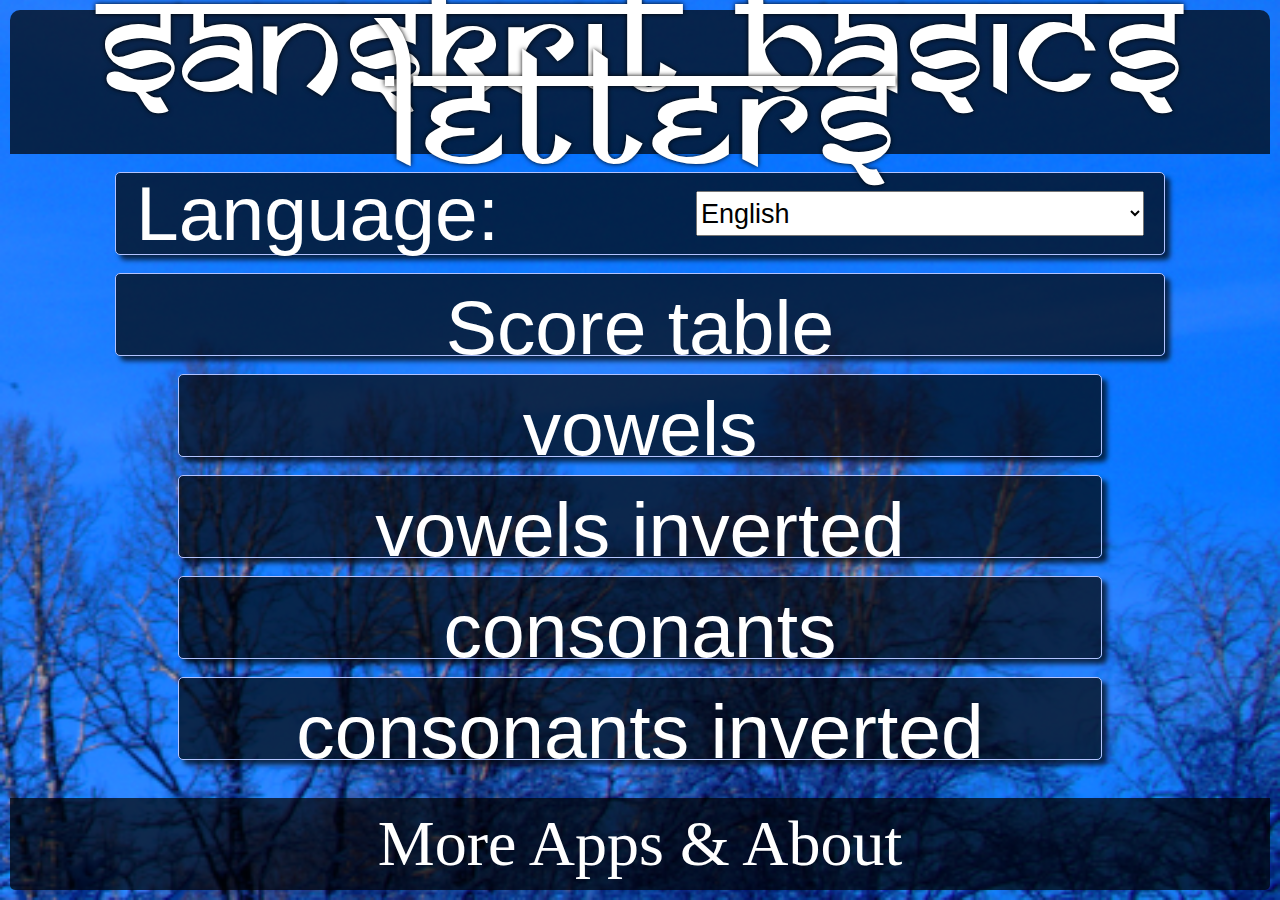
<file: sanskritbasics/index.html>
<!DOCTYPE html>
<html dir="ltr" lang="ru-ru">
<head>
  <meta http-equiv="Content-Type" content="text/html; charset=UTF-8">
  <meta charset="utf-8">
  <meta name="viewport" content="width=device-width, target-densityDpi=device-dpi, initial-scale=1.0, maximum-scale=1.0, user-scalable=no"/>
  <link rel="stylesheet" type="text/css" href="resources/common.css">
  <link rel="stylesheet" type="text/css" href="resources/index.css">
</head>
<body id="page" onunload="">
<script type="text/javascript" language="javascript" src="resources/locale.js"></script>
<script type="text/javascript" language="javascript">
function startup()
{
  load_param('lang');
  localize();
}

function load_param(parameter)
{
  var opts=document.getElementById(parameter).options;
  var stored=localStorage.getItem(parameter);
  if (!stored)
  {
    switch(parameter)
    {
      case 'lang'       : stored='en';     break;
      case 'annotate'   : stored='yes';    break;
      case 'difficulty' : stored='medium'; break;
      default           : stored='';
    }
  }
  for (var i in opts)
  {
    if (opts[i].value==stored)
    {
      document.getElementById(parameter).selectedIndex=opts[i].index; break;
    }
  }
}

function set_param(parameter)
{
  var select=document.getElementById(parameter);
  var value=select.options[select.selectedIndex].value;
  localStorage.setItem(parameter,value);
}


function open_variant(variant)
{
  localStorage.setItem('variant', variant);
  window.open("tutorial.html",'_top');
}

function open_page(page)
{
  set_param('lang');
  window.open(page+'.html','_top');
}

window.onload=startup;
</script>
<div id="main">
<div id="name">Sanskrit Basics<br/>Letters</div>
<div id="answers">
<div class="answer"><span id="LANG_LANG"></span><select id="lang" name="lang" onchange="set_param('lang'); localize();"><option value="en">English</option><option value="ru">Russian</option></select></div>
<div class="answer click" onclick="open_page('scores');"><span id="LANG_SCORES"></span></div>
<div class="answer click variant" onclick="open_variant('vowels');"><span id="LANG_VOWELS"></span></div>
<div class="answer click variant" onclick="open_variant('vowels_rev');"><span id="LANG_VOWELS_REV"></span></div>
<div class="answer click variant" onclick="open_variant('consonants');"><span id="LANG_CONSONANTS"></span></div>
<div class="answer click variant" onclick="open_variant('consonants_rev');"><span id="LANG_CONSONANTS_REV"></span></div>
</div>
<div id="cpr_wrap">
<div id="LANG_ABOUT" onclick="window.open('file://about');"></div>
</div>
</div>
</body>
</html>
</file>
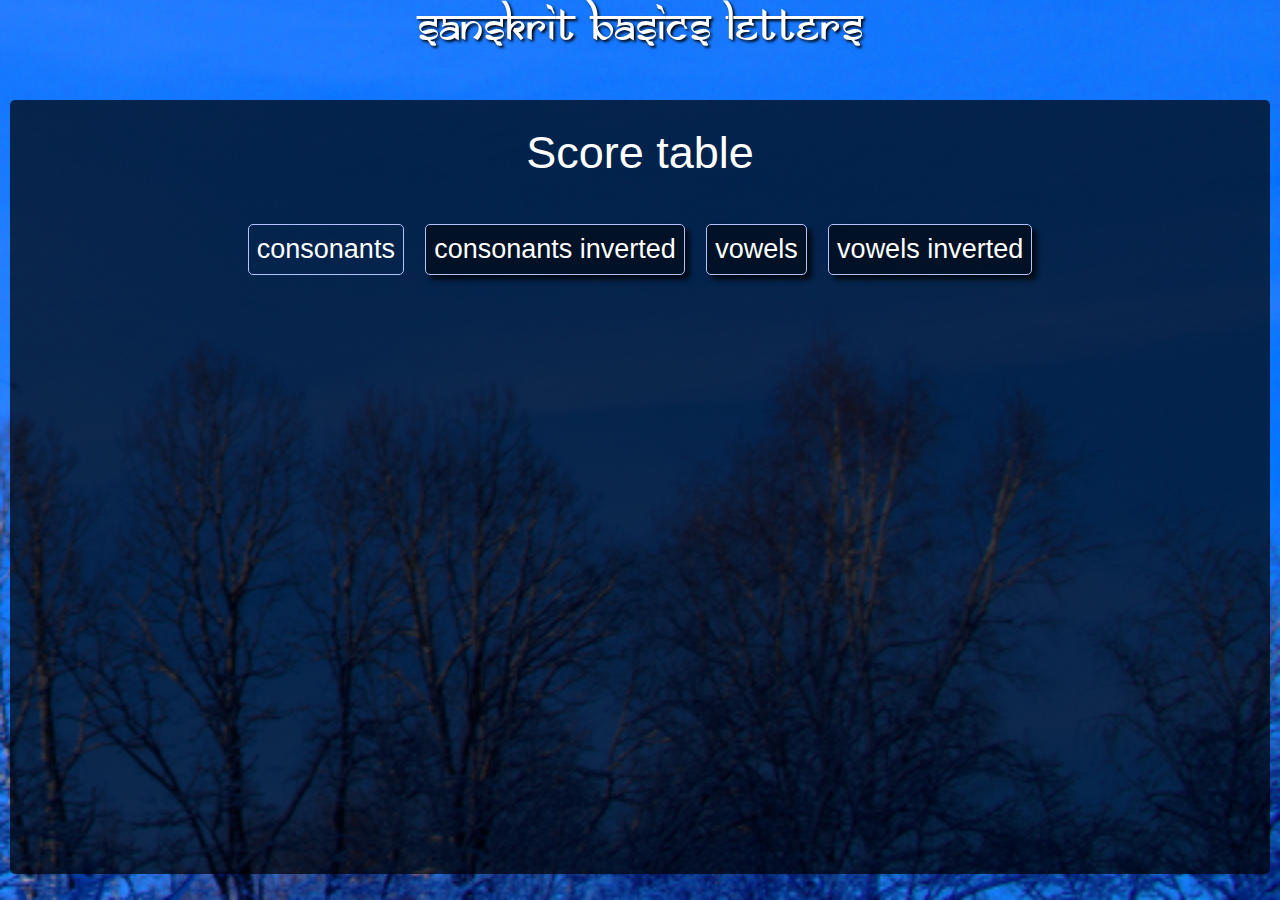
<file: sanskritbasics/scores.html>
<!DOCTYPE html>
<html dir="ltr" lang="ru-ru">
<head>
  <meta http-equiv="Content-Type" content="text/html; charset=UTF-8">
  <meta charset="utf-8">
  <meta name="viewport" content="width=device-width, target-densityDpi=device-dpi, initial-scale=1.0, maximum-scale=1.0, user-scalable=no"/>
  <link rel="stylesheet" type="text/css" href="resources/common.css">
  <link rel="stylesheet" type="text/css" href="resources/scores.css">
  <script type="text/javascript" language="javascript" src="resources/locale.js"></script>
  <script type="text/javascript" language="javascript">

  var difficulty=localStorage.getItem('variant');
  if (!difficulty) { difficulty='consonants'; }
  var score=localStorage.getItem('score');
  if (score) { score=JSON.parse(score); }
    else { score={}; }
  if (!score[difficulty]) { score[difficulty]={}; }

  function startup ()
  {
    localize();
    show_score();
  }

  function mark_button(name,pressed)
  {
    var but=document.getElementById('LANG_'+name.toUpperCase());
    if (!but) { return; }
    if (pressed) { but.classList.add("pressed"); }
      else { but.classList.remove("pressed"); }
  }

  function show_score(size)
  {
    if (!size) { size=difficulty; }
    mark_button('consonants',false);
    mark_button('consonants_rev',false);
    mark_button('vowels',false);
    mark_button('vowels_rev',false);
    mark_button(size,true);
    var scorelog=document.getElementById('scorelog');
    var html='';
    var keys=[];
    for (var a in score[size]) { keys.push(a) };
    keys.sort(function(a,b){ return b-a; });
    for (var a in keys)
    {
      if (score[size].hasOwnProperty(keys[a]))
      {
        var dt=new Date(parseInt(keys[a]));
        html+=dt.toLocaleString()+'<span style="float: right">'+score[size][keys[a]]+'</span><br/>';
      }
    }
    scorelog.innerHTML=html;
  }
  window.onload=startup;
  </script>
</head>
<body id="page">
<div id="header">sanskrit basics letters</div>
<div id="scoresmain">
<div id="scores">


<div id="LANG_SCORES"></div>

<div id="answers">
<div class="answer" id="LANG_CONSONANTS" onclick="show_score('consonants');"></div>
<div class="answer" id="LANG_CONSONANTS_REV" onclick="show_score('consonants_rev');"></div>
<div class="answer" id="LANG_VOWELS" onclick="show_score('vowels');"></div>
<div class="answer" id="LANG_VOWELS_REV" onclick="show_score('vowels_rev');"></div>
</div>

<div id="scorelog">
</div>

</div>
</div>
</body>
</html>
</file>
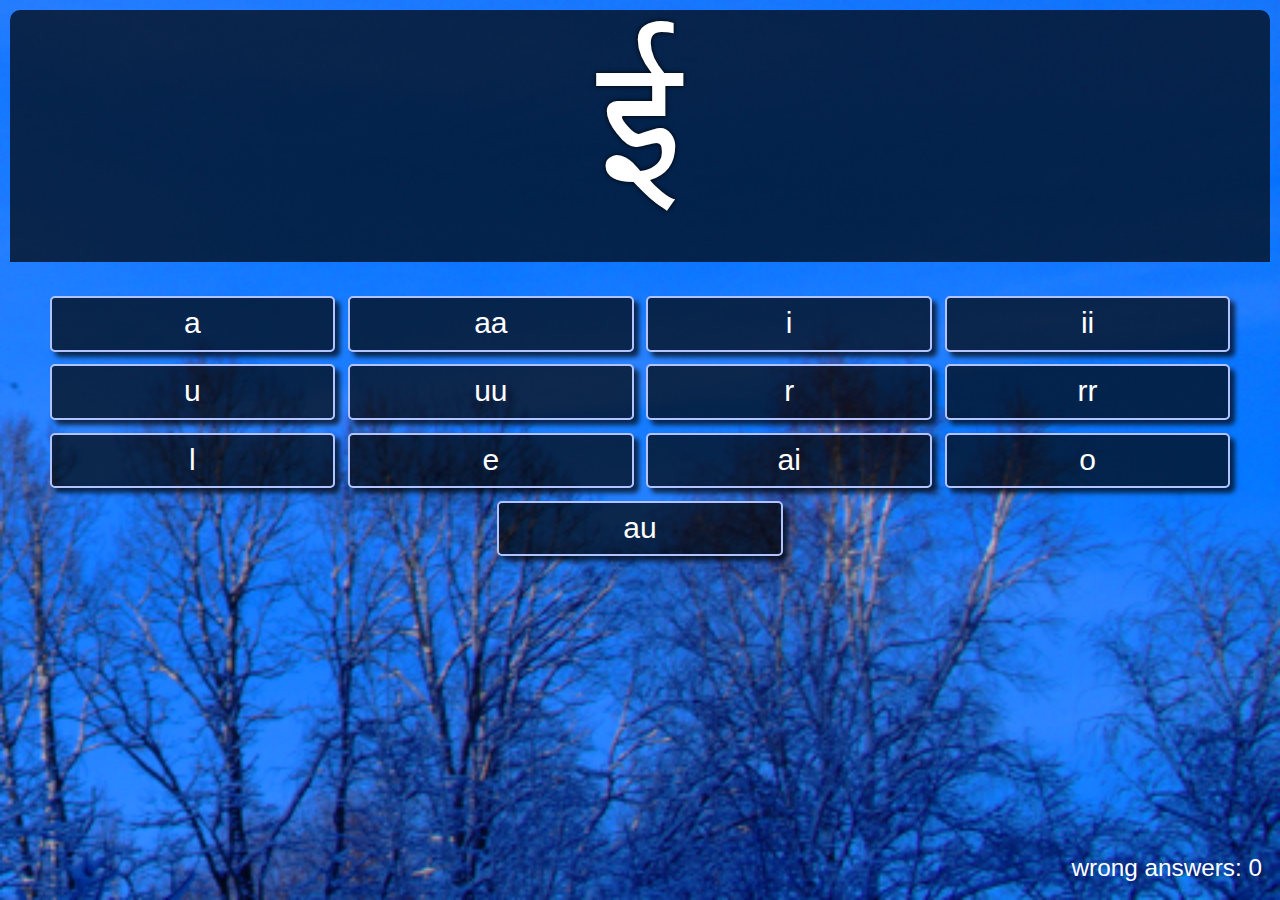
<file: sanskritbasics/tutorial.html>
<!DOCTYPE html>
<html dir="ltr" lang="ru-ru">
<head>
  <meta http-equiv="Content-Type" content="text/html; charset=UTF-8">
  <meta charset="utf-8">
  <meta name="viewport" content="width=device-width, target-densityDpi=device-dpi, initial-scale=1.0, maximum-scale=1.0, user-scalable=no"/>
    <link rel="stylesheet" type="text/css" href="resources/common.css">
  <link rel="stylesheet" type="text/css" href="resources/tutorial.css">
  <script type="text/javascript" language="javascript" src="resources/locale.js"></script>
</head>
<body id="page">
<div id="main" class="grid-block">

<script type="text/javascript" language="javascript">

var answers;
var questions;
var special_font=false;
var scale_font=false;
var right_answer_goal=108;

var variant=localStorage.getItem('variant');
if (!variant) { variant='vowel'; }
var lang=localStorage.getItem('lang');
if (!lang) { lang='en'; }

var task={};
task['vowel']=[ "अ", "आ", "इ", "ई",  "उ", "ऊ",  "ऋ", "ॠ", "ऌ", "ए", "ऐ",  "ओ", "औ" ];
task['consonant']=[ "क",  "ख",  "ग",  "घ",  "ङ",   "च",  "छ",  "ज",   "झ",   "ञ",   "ट",    "ठ",   "ड",   "ढ",   "ण",   "त",  "थ",   "द",  "ध",  "न",  "प",  "फ",   "ब", "भ",   "म",  "य", "र",  "ल",  "व",  "श",  "ष",   "स",  "ह" ];

var ans={};
ans['vowel']={};
ans['consonant']={};

ans['vowel']['ru']=[ "а", "аа", "и", "ии", "у",  "уу", "р",  "рр", "л", "е", "аи", "о",  "ау" ];
ans['consonant']['ru']=[ "ка", "кха", "га", "гха", "нга", "ча", "чха", "джа", "джха", "нья", "тта",  "ттха", "дда", "ддха","нна", "та", "тха", "да", "дха", "на", "па", "пха", "ба", "бха", "ма", "я", "ра", "ла", "ва", "ша", "сса", "са", "ха" ];

ans['vowel']['en']=[ "a", "aa", "i", "ii", "u",  "uu", "r",  "rr", "l", "e", "ai", "o",  "au" ];
ans['consonant']['en']=[ "ka", "kha", "ga", "gha", "nga", "ca", "cha", "ja", "jha", "nya", "tta",  "ttha", "dda", "ddha","nna", "ta", "tha", "da", "dha", "na", "pa", "pha", "ba", "bha", "ma", "ya", "ra", "la", "va", "sha", "ssa", "sa", "ha" ];

switch(variant)
{
  case "vowels_rev":
    answers      =  task['vowel'];
    questions    =  ans['vowel'][lang];
    special_font = true;
  break;
  case "consonants":
    questions    = task['consonant'];
    answers      = ans['consonant'][lang];
    scale_font   = true;
  break;
  case "consonants_rev":
    answers      = task['consonant'];
    questions    = ans['consonant'][lang];
    special_font = true;
  break;
  default:
    questions    = task['vowel'];
    answers      = ans['vowel'][lang];
    scale_font   = true;
  break;
}

var score=localStorage.getItem('score');
if (score) { score=JSON.parse(score); }
  else { score={}; }
if (!score[variant]) { score[variant]={}; }

var right_answer;
var right=0;
var wrong=0;
var first=true;
var elem;


function set_score()
{
  display_value("moves", wrong);
  progress(right);
  if (right==right_answer_goal) { congratulate(); }
}

function progress(p)
{
  var bar=document.getElementById('progress');
  bar.style.width=100*p/right_answer_goal+'%';
}

function renew()
{
  while (true)
  {
    var r=Math.floor(Math.random()*(questions.length));
    if ( r == right_answer ) { continue; }
    right_answer=r;
    break;
  }
}

function display()
{
  if (!first)
  {
    reset(elem);
  }
  renew();
  set_score();
  display_value("display1", questions[right_answer]);
  first=true;
}

function answer(ans,element)
{
  if (first)
  {
    elem=element;
    if (ans==right_answer)
    {
      right++;
      element.classList.add("right");
    }
    else
    {
      wrong++;
      element.classList.add("wrong");
      mark_right_answer();
      first=false;
      return;
    }
    setTimeout(function() { reset(elem); }, 500);
  } else { reset(elem); }
}

function stackTrace() {
    var err = new Error();
    return err.stack;
}

function mark_right_answer()
{
  var el=document.getElementById("answer"+right_answer);
  el.classList.add("right");
}

function unmark_right_answer()
{
  var el=document.getElementById("answer"+right_answer);
  el.classList.remove("right");
}

function startup()
{
  localize();
  if (special_font)
  {
    var ans=document.getElementById('answers');
    ans.classList.add("special_font");
    var dis=document.getElementById('display');
    dis.style.fontFamily="inherit";
  }
  display();
}

function congratulate()
{
  calculate_score();
  document.getElementById('congratulation').style.display="block";
}

function calculate_score()
{
  var tm=(new Date()).getTime();
  score[variant][tm]=wrong;
  localStorage.setItem("score", JSON.stringify(score));
  var scorelog=document.getElementById('scorelog');
  var html='';
  var keys=[];
  for (var a in score[variant]) { keys.push(a) };
  keys.sort(function(a,b){ return b-a; });
  for (var a in keys)
  {
    if (score[variant].hasOwnProperty(keys[a]))
    {
      var dt=new Date(parseInt(keys[a]));
      if ( keys[a]==tm ) { html+='<span class="today">'+dt.toLocaleString()+'<span style="float: right">'+score[variant][keys[a]]+'</span></span><br/>'; }
      else { html+=dt.toLocaleString()+'<span style="float: right">'+score[variant][keys[a]]+'</span><br/>'; }
    }
  }
  scorelog.innerHTML=html;
  display_value('LANG_SCORE_NUM', wrong);
}

function key(event) {
  if ( !(event.which == 32) ) return true;
  event.preventDefault();
  display();
  return false;
}

function reset(element)
{
  first=true;
  element.classList.remove("wrong");
  unmark_right_answer();
  display();
}

function reset_current_score ()
{
  right=0;
  wrong=0;
  set_score();
}

function touchstart(e)
{
  answer(e.target.id.substring(6),e.target);
  e.preventDefault();
}

window.onkeypress=key;
window.onload=startup;

</script>
<div id="display" onclick="display();">
<div id="display1"></div>
<div id="display2"></div>
</div>
<div id="progress"></div>
<div id="answers">
<script type="text/javascript" language="javascript">
var i=0;
while (i<questions.length)
{
   document.write('<div id="answer' + i + '" class="answer click');
   if ( scale_font ) { document.write(' scale_font'); }
   document.write('" onclick="answer('+i+',this);">'+answers[i]+"</div>");
   document.getElementById('answer'+i).addEventListener('touchstart',touchstart);
   i++;
}

</script>
</div>
</div>
<div id="moves_div"><span id="LANG_MOVES" onclick="NONOcongratulate();"></span><span id="moves"></span></div>
<div id="congratulation"><span id="LANG_CONGR"></span><span id="LANG_SCORE_TXT"></span><span id="LANG_SCORE_NUM"></span><div id="scorelog"></div><a href="index.html"><span id="LANG_MENU" class="answer"></span></a><span id="LANG_AGAIN" class="answer" onclick="location.reload();"></span></div>
</body>
</html>
</file>
<file: sanskritbasics/resources/common.css>
* { -webkit-tap-highlight-color: rgba(0, 0, 0, 0); outline: none;}
A, A:active, A:visited, A:link { text-decoration: none; color: white; }
A { outline: 0; }
body {
  font-family: tahoma,arial,verdana,sans-serif,Lucida Sans;
  font-size: 12px;
  background: url('background.png') 100% 100% no-repeat; /*no-repeat center center fixed;*/
  -webkit-background-size: cover;
  -o-background-size: cover;
  background-size: cover;
  overflow: hidden;
}
html, body { height: 100%; padding: 0; color: #FFFFFF; margin: 0; }

@font-face {
  font-family: 'Samarkan';
  src: url('Samarkan.ttf');
}

#score_wrap { text-align: right; padding: 10; position: absolute; bottom: 0; width: 100%; left: 0; }
#score {
  margin-left: 10px;
  margin-right: 10px;
  margin-bottom: 10px;
  white-space: nowrap;
  border-bottom-left-radius: 5px;
  border-bottom-right-radius: 5px;
  border-top: none;
  font-family: tahoma;
  font-size: 2.5vh;
  padding: 4px;
  text-align: right;
}

#LANG_ABOUT, .answer, #name, #scores { background-color: rgba(0,0,0,0.7); }

#header {
  width: 100%;
  position: fixed;
  top: 0;
  font-family: 'Samarkan';
  font-size: 5vh;
  text-shadow: 2px 2px 3px #000000;
  text-align: center;
}

#main { text-align: center; }

#scorelog {
  width: 60%;
  margin-left: auto;
  margin-right: auto;
  margin-top: 2vh;
  text-align: left;
  max-height: 64vh;
  overflow-y: scroll;
  padding-left: 2vh;
  padding-right: 3vh;
}
</file>
<file: sanskritbasics/resources/index.css>
.answer {
  border: 1px solid rgb(178, 195, 255);
  height: 7vh;
  font-size: 6vw;
  padding: 1vh 20px;
  border-radius: 5px;
  box-shadow: 5px 5px 5px rgba(0,0,0,0.7);
  width: 80%;
  text-align: center;
  margin: 2vh auto;
  clear: both;
  cursor: auto;
  white-space: nowrap;
}

#name {
  font-size: 13vw;
  line-height: 8vh;
  font-family: 'Samarkan';
  text-align: center;
  border-top-left-radius: 10px;
  border-top-right-radius: 10px;
  text-shadow: 0 0 5px #000000;
  margin-bottom: 10px;
}

#main { padding: 10px; }

SELECT { width: 35vw; font-size: 3vh; float: right; height: 5vh; margin: 1vh 0;}
.answer SPAN { height: 7vh; line-height: 7vh;}

#LANG_DIFF, #LANG_ANNOTATE, #LANG_LANG, #LANG_VARIANT { float: left; }
#LANG_ABOUT {
  text-align: center;
  margin-left: 10px;
  margin-right: 10px;
  margin-bottom: 10px;
  white-space: nowrap;
  border-bottom-left-radius: 5px;
  border-bottom-right-radius: 5px;
  border-top: none;
  font-family: tahoma;
  font-size: 5vw;
  padding: 1vh 1.5vh;
}

#cpr_wrap { text-align: right; padding: 10; position: absolute; bottom: 0; width: 100%; left: 0; }

.answer IMG { max-height: 30vh; max-width: 15vh; margin: 0 3vh; }

.variant { width: 70%; }
</file>
<file: sanskritbasics/resources/scores.css>
.answer {
  border: 1px solid rgb(178, 195, 255);
  height: 5vh;
  line-height: 5vh;
  font-size: 3vh;
  padding: 2px 8px;
  border-radius: 5px;
  box-shadow: 5px 5px 5px rgba(0,0,0,0.7);
  text-align: center;
  margin: 2vh 1vh;
  clear: both;
  cursor: auto;
  display: inline-block;
  background-color: rgba(0,0,0,0.5);
}

#scorelog {
  width: 60%;
  margin-left: auto;
  margin-right: auto;
  margin-top: 2vh;
  text-align: left;
  max-height: 64vh;
  overflow-y: scroll;
  padding-left: 2vh;
  padding-right: 3vh;
}

.pressed {
  background-color: rgba(0,0,0,0);
  box-shadow: none;
}

#LANG_SCORES { font-size: 5vh; display: block; padding: 3vh 0 3vh 0; }

#scores {
  text-align: center;
  border-radius: 5px;
  height: 86vh;
  margin-top: 10vh;
}

#scoresmain
{
  padding: 10px;
}
</file>
<file: sanskritbasics/resources/tutorial.css>
@font-face {
  font-family: "KituRitu"; 
  src: url('KituRITU.ttf');
}

.answer {
  display: inline-block;
  border: 1px solid rgb(178, 195, 255);
  height: 7vh;
  margin: 2px;
  cursor: pointer;
  padding: 4px;
  border-radius: 5px;
  background-color: rgba(0,0,0,0.7);
  box-shadow: 5px 5px 5px rgba(0,0,0,0.7);
  width: 7vh;
}

.answer, #LANG_SCORE { font-size: 5vh; line-height: 7vh; }
#LANG_SCORE { padding-right: 5px; }

.click:active {
  box-shadow: none;
  position: relative;
  top: +1px;
}

#main { margin-left: auto; margin-right: auto; text-align: center; padding: 10px; }
.right { background-color: green; }
.wrong { background-color: red; }
#score_wrap { text-align: right; padding: 10; position: absolute; bottom: 0; width: 100%; }
#score {
  margin-left: 10px;
  margin-right: 10px;
  margin-bottom: 10px;
  white-space: nowrap;
  background-color: rgba(0,0,0,0.7);
  border-bottom-left-radius: 5px;
  border-bottom-right-radius: 5px;
  border-top: none;
  font-family: tahoma;
  font-size: 2.5vh;
  padding: 4px;
  text-align: right;
}

#score_right, #score_wrong { display: inline; }

#score TABLE { border-collapse: collapse; margin-left: auto; margin-right: 10px; }
#score TABLE TR TD { padding: 0; }
#display {
  background-color: rgba(0,0,0,0.7);
  font-size: 60px;
  line-height: 110px;
  text-align: center;
  border-top-left-radius: 10px;
  border-top-right-radius: 10px;
  text-shadow: 0 0 5px #000000;
  font-family: "KituRitu";
  min-height: 110px;
}

#display1, #display2 { display: inline; }
#display,.answer { 
  cursor: pointer;
  -webkit-touch-callout: none;
  -webkit-user-select: none;
  -khtml-user-select: none;
  -moz-user-select: none;
  -ms-user-select: none;
  -o-user-select: none;
  user-select: none;
  -webkit-tap-highlight-color: rgba(0,0,0,0);
}
#answers { margin-top: 10px; height: 40%; }
#LANG_NOW, #LANG_TOTAL { padding-left: 5px; }
#LANG_RESET { font-size: 8px; cursor: pointer; }

.special_font { font-family: "KituRitu"; }
.scale_font { font-size: 3vh; }

#progress { height: 2vh; width:0; background-color: green; }

#moves_div
{
  width: 95%;
  text-align: right;
  position: absolute;
  bottom: 2vh;
  right: 2vh;
  font-size: 2.7vh;
}

#LANG_CONGR { font-size: 8vh; line-height:  18vh; display: block; }
#LANG_SCORE_TXT, #LANG_SCORE_NUM { font-size: 5vh; display: block; }
#LANG_MENU, #LANG_AGAIN { margin: 20px; padding: 2vh; margin-top: 4vh; font-size: 4vh; line-height: 4vh; height: 4vh; width: auto; }

#congratulation
{
  top: 1%;
  left: 2%;
  position: absolute;
  z-index: 5;
  width: 96%;
  height: 97%;
  background-color: rgba(0, 0, 0, 0.9);
  margin-left: auto;
  margin-right: auto;
  border-radius: 5px;
  border: 1px solid rgb(178, 195, 255);
  text-align: center;
  display: none;
}

#scorelog { height: 44vh; }
.today { color: red; }


@media only screen and (min-width : 480px)
{

  #display {
    font-size: 140px;
    line-height: 220px;
  }
  .answer, #LANG_SCORE {
    font-size: 30px;
    line-height: 36px;
    height: 40px;
    padding: 10px;
    min-width: 65px;
  }
  #score {
    font-size: 14px;
  }
  #LANG_RESET {
    font-size: 12px;
  }
}

@media only screen and (min-width : 600px)
{

  #display {
    font-size: 20vh;
    line-height: 28vh;
  }
  .answer, #LANG_SCORE {
    margin: .5vw;
    font-size: 30px;
    line-height: 5.5vh;
    height: 5.7vh;
    padding: 0;
    min-width: 65px;
    width: 22vw;
  }
  .answer { border: 2px solid rgb(178, 195, 255); }
  #LANG_MENU, #LANG_SCORE { padding: 3vw;}
  #score {
    font-size: 14px;
  }
  #LANG_RESET {
    font-size: 12px;
  }
}
</file>
